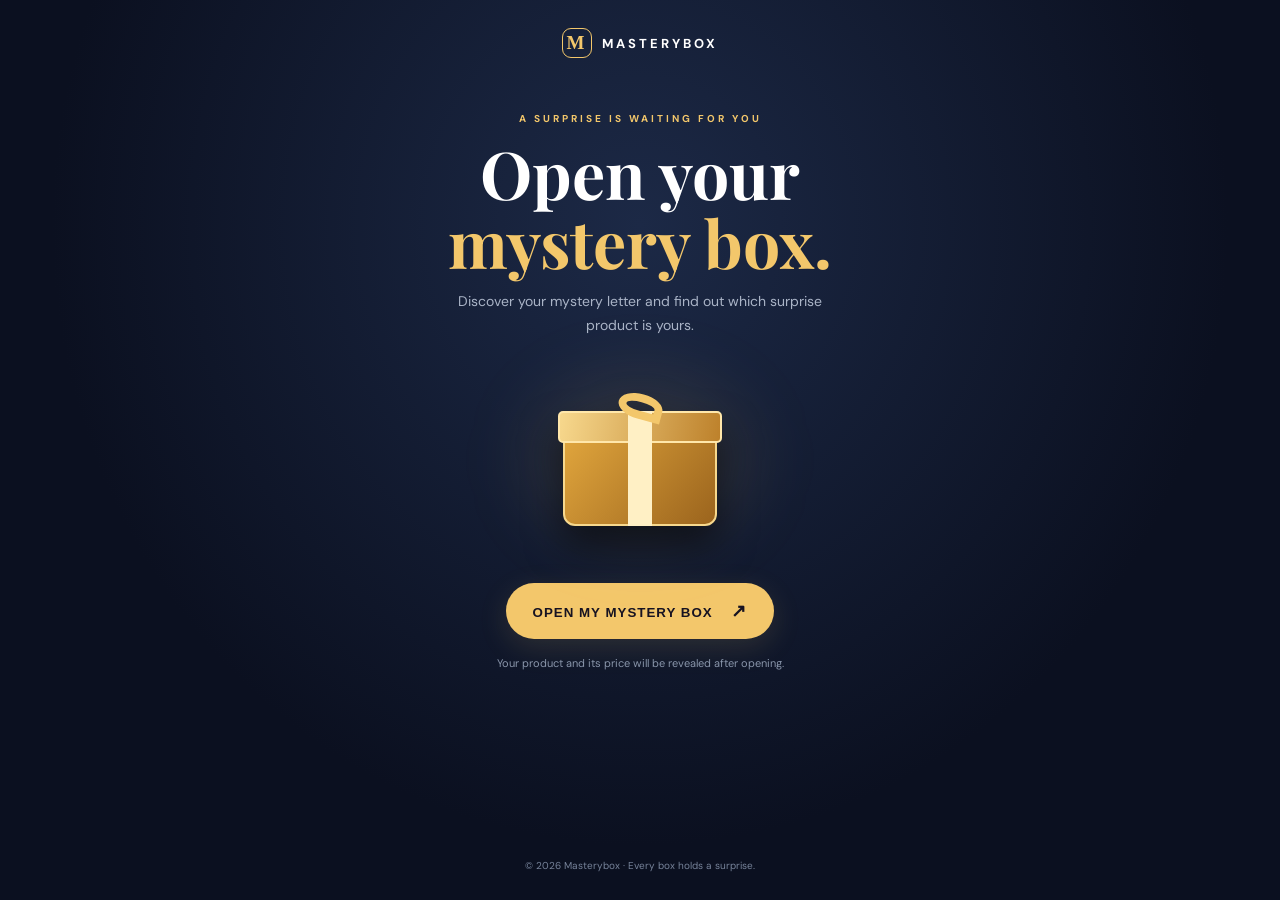
<file: masterybox-business/index.html>
<!DOCTYPE html>
<html lang="en">
<head>
  <meta charset="UTF-8">
  <meta name="viewport" content="width=device-width, initial-scale=1.0">
  <title>Masterybox | Mystery Purchase</title>
  <link rel="stylesheet" href="style.css">
</head>
<body>
  <main class="page">
    <header class="brand"><span class="brand-icon">M</span><span>MASTERYBOX</span></header>
    <section class="hero">
      <p class="eyebrow">A SURPRISE IS WAITING FOR YOU</p>
      <h1>Open your<br><span>mystery box.</span></h1>
      <p class="intro">Discover your mystery letter and find out which surprise product is yours.</p>
      <div class="box-stage" id="boxStage">
        <div class="glow"></div>
        <div class="gift" aria-label="Mystery gift box">
          <div class="gift-lid"></div><div class="gift-body"></div>
          <div class="gift-ribbon"></div><div class="gift-bow"></div>
        </div>
      </div>
      <button id="openBtn" class="primary">OPEN MY MYSTERY BOX <span>↗</span></button>
      <p class="small-note">Your product and its price will be revealed after opening.</p>
    </section>

    <section id="result" class="result hidden" aria-live="polite">
      <p class="eyebrow">YOUR MYSTERY LETTER</p>
      <div class="letter-card"><span id="letter">A</span></div>
      <h2 id="resultTitle">Your surprise is revealed!</h2>
      <p class="result-copy">Your letter matches this product:</p>
      <div class="product-card">
        <div class="product-icon" id="productIcon">📓</div>
        <div class="product-info">
          <span class="product-label">YOUR MYSTERY PRODUCT</span>
          <strong id="productName">Notebook</strong>
          <span id="productDescription">A useful surprise for you.</span>
        </div>
        <div class="price" id="productPrice">100 EGP</div>
      </div>
      <p class="pay-note">Please show this result to the shop staff and pay <strong id="payAmount">100 EGP</strong> to receive your product.</p>
      <p class="small-note">One mystery opening is allowed per browser.</p>
    </section>

    <footer>© <span id="year"></span> Masterybox · Every box holds a surprise.</footer>
  </main>
  <script src="app.js"></script>
</body>
</html>
</file>
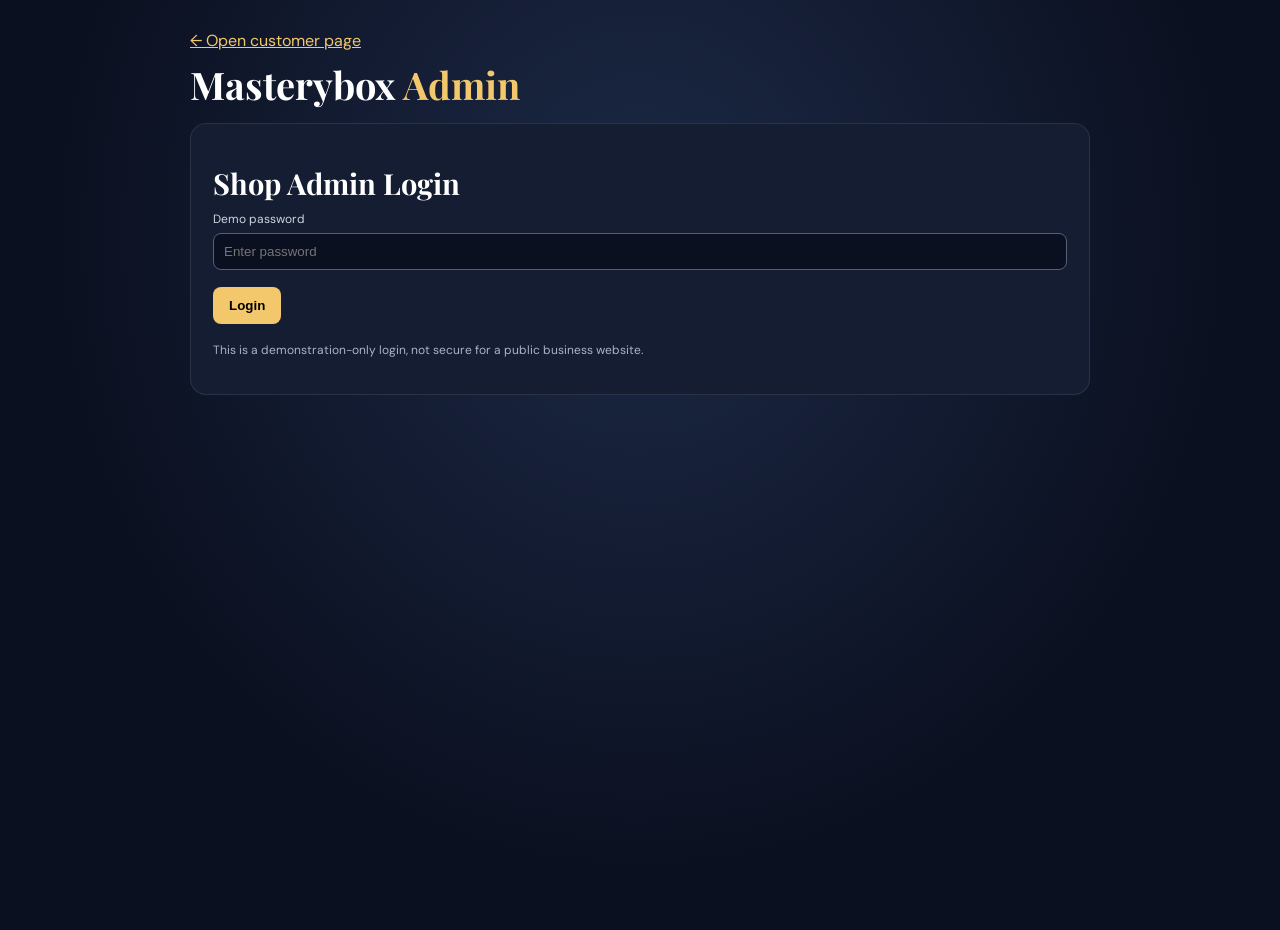
<file: masterybox-business/admin.html>
<!DOCTYPE html>
<html lang="en">
<head><meta charset="UTF-8"><meta name="viewport" content="width=device-width,initial-scale=1"><title>Masterybox Admin</title><link rel="stylesheet" href="style.css"><style>
.admin{width:min(100% - 28px,900px);margin:30px auto}.panel{background:#151d32;border:1px solid #ffffff18;padding:22px;border-radius:16px;margin:18px 0}h1{font-size:38px}input{background:#0b1020;color:white;border:1px solid #526078;border-radius:8px;padding:10px;width:100%;margin:5px 0 12px}label{font-size:12px;color:#cbd5e1}button{background:#f3c76b;border:0;padding:11px 16px;border-radius:8px;font-weight:bold;cursor:pointer;margin:5px 5px 5px 0}.secondary{background:#35415a;color:white}.grid{display:grid;grid-template-columns:repeat(auto-fit,minmax(145px,1fr));gap:12px}.item{background:#0b1020;padding:14px;border-radius:12px}.item h3{margin:0 0 10px;color:#f3c76b}.hint{font-size:12px;color:#aab4c7;line-height:1.6}.hidden{display:none}
</style></head>
<body><main class="admin"><a href="index.html" style="color:#f3c76b">← Open customer page</a><h1>Masterybox <span style="color:#f3c76b">Admin</span></h1>
<section id="login" class="panel"><h2>Shop Admin Login</h2><label for="password">Demo password</label><input id="password" type="password" placeholder="Enter password"><button id="loginBtn">Login</button><p class="hint"> <b></b>This is a demonstration-only login, not secure for a public business website.</p></section>
<section id="dashboard" class="hidden">
<div class="panel"><h2>Manage mystery products</h2><p class="hint">Each letter points to one product. The customer sees the letter, product name and price after opening the box. Weight controls how often each product is selected.</p><div id="products" class="grid"></div><button id="saveBtn">Save product settings</button><button class="secondary" id="resetBtn">Restore sample products</button></div>
<div class="panel"><h2>Customer testing</h2><p class="hint">The demo stores a customer's result in that browser. Clear it to test another opening on this device.</p><button id="clearBtn">Clear this browser's customer result</button><p id="status" class="hint"></p></div>
</section></main><script src="admin.js"></script></body></html>
</file>
<file: masterybox-business/style.css>
@import url('https://fonts.googleapis.com/css2?family=DM+Sans:wght@400;500;600;700&family=Playfair+Display:wght@600;700&display=swap');
:root{--bg:#0b1020;--panel:#151d32;--gold:#f3c76b;--muted:#aab4c7;--white:#fff}
*{box-sizing:border-box}body{margin:0;min-height:100vh;background:radial-gradient(ellipse at 50% 25%,#1c2946 0%,var(--bg) 65%);color:var(--white);font-family:'DM Sans',sans-serif}
.page{width:min(100% - 32px,620px);margin:auto;min-height:100vh;display:flex;flex-direction:column;align-items:center}
.brand{display:flex;align-items:center;gap:10px;margin:28px 0 12px;font-size:13px;letter-spacing:3px;font-weight:700}
.brand-icon{width:30px;height:30px;border:1px solid var(--gold);border-radius:9px;display:grid;place-items:center;color:var(--gold);font-family:Georgia;font-size:19px}
.hero{text-align:center;width:100%;padding:32px 0 10px}.eyebrow{color:var(--gold);letter-spacing:3px;font-size:10px;font-weight:700}
h1{font-family:'Playfair Display',serif;font-size:clamp(42px,9vw,66px);line-height:1.04;margin:14px 0}
h1 span{color:var(--gold)}.intro{color:var(--muted);max-width:390px;margin:0 auto;line-height:1.7;font-size:14px}
.box-stage{height:245px;display:grid;place-items:center;position:relative}.glow{position:absolute;width:210px;height:150px;border-radius:50%;background:#f3c76b22;filter:blur(38px)}
.gift{width:164px;height:132px;position:relative;z-index:1;filter:drop-shadow(0 20px 18px #0008);transition:transform .7s}
.gift-body{position:absolute;bottom:0;left:5px;width:154px;height:102px;background:linear-gradient(130deg,#e3a83e,#9b641d);border:2px solid #f7d88d;border-radius:5px 5px 12px 12px}
.gift-lid{position:absolute;z-index:2;top:17px;left:0;width:164px;height:32px;background:linear-gradient(100deg,#f7d88d,#bd812b);border:2px solid #ffe7aa;border-radius:5px}
.gift-ribbon{position:absolute;z-index:3;top:17px;left:70px;width:24px;height:115px;background:#fff0c5}
.gift-bow{position:absolute;z-index:4;top:0;left:60px;width:45px;height:25px;border:8px solid var(--gold);border-radius:50% 50% 0 50%;transform:rotate(15deg)}
.box-stage.opening .gift{transform:translateY(-18px) rotate(-7deg) scale(1.08)}
.primary{border:0;border-radius:999px;padding:17px 27px;background:var(--gold);color:#171321;font-weight:700;letter-spacing:1px;cursor:pointer;box-shadow:0 8px 30px #f3c76b22}
.primary span{margin-left:14px;font-size:18px}.primary:disabled{opacity:.6;cursor:wait}
.small-note{font-size:11px;color:#8995aa;margin-top:17px}
.result{width:100%;text-align:center;margin:25px 0 35px;animation:appear .6s ease}
.hidden{display:none}.letter-card{width:110px;height:125px;margin:18px auto;background:linear-gradient(145deg,#fff7e4,#e8c77e);border-radius:13px;display:grid;place-items:center;box-shadow:0 12px 35px #0006;transform:rotate(-3deg)}
.letter-card span{font-family:'Playfair Display',serif;font-size:76px;color:#17213a}
h2{font-family:'Playfair Display',serif;font-size:29px;margin:18px 0 5px}.result-copy{color:var(--muted);font-size:13px}
.product-card{display:flex;align-items:center;gap:13px;text-align:left;background:var(--panel);border:1px solid #ffffff18;border-radius:16px;padding:17px;margin:22px 0}
.product-icon{font-size:36px;width:52px;height:52px;display:grid;place-items:center;background:#ffffff0c;border-radius:12px}
.product-info{display:flex;flex-direction:column;gap:4px;flex:1}.product-label{font-size:9px;letter-spacing:1.5px;color:var(--gold)}.product-info strong{font-size:17px}.product-info span:last-child{font-size:11px;color:var(--muted)}
.price{font-weight:700;color:var(--gold);white-space:nowrap}.pay-note{background:#f3c76b12;border:1px solid #f3c76b44;border-radius:12px;padding:15px;font-size:13px;line-height:1.6;color:#e8dfcb}
footer{margin-top:auto;padding:28px 0;color:#77839a;font-size:10px}
@keyframes appear{from{opacity:0;transform:translateY(12px)}to{opacity:1;transform:translateY(0)}}
@media(max-width:420px){.product-card{gap:9px;padding:12px}.product-icon{width:42px;height:42px;font-size:28px}.product-info strong{font-size:14px}.price{font-size:13px}}
</file>
